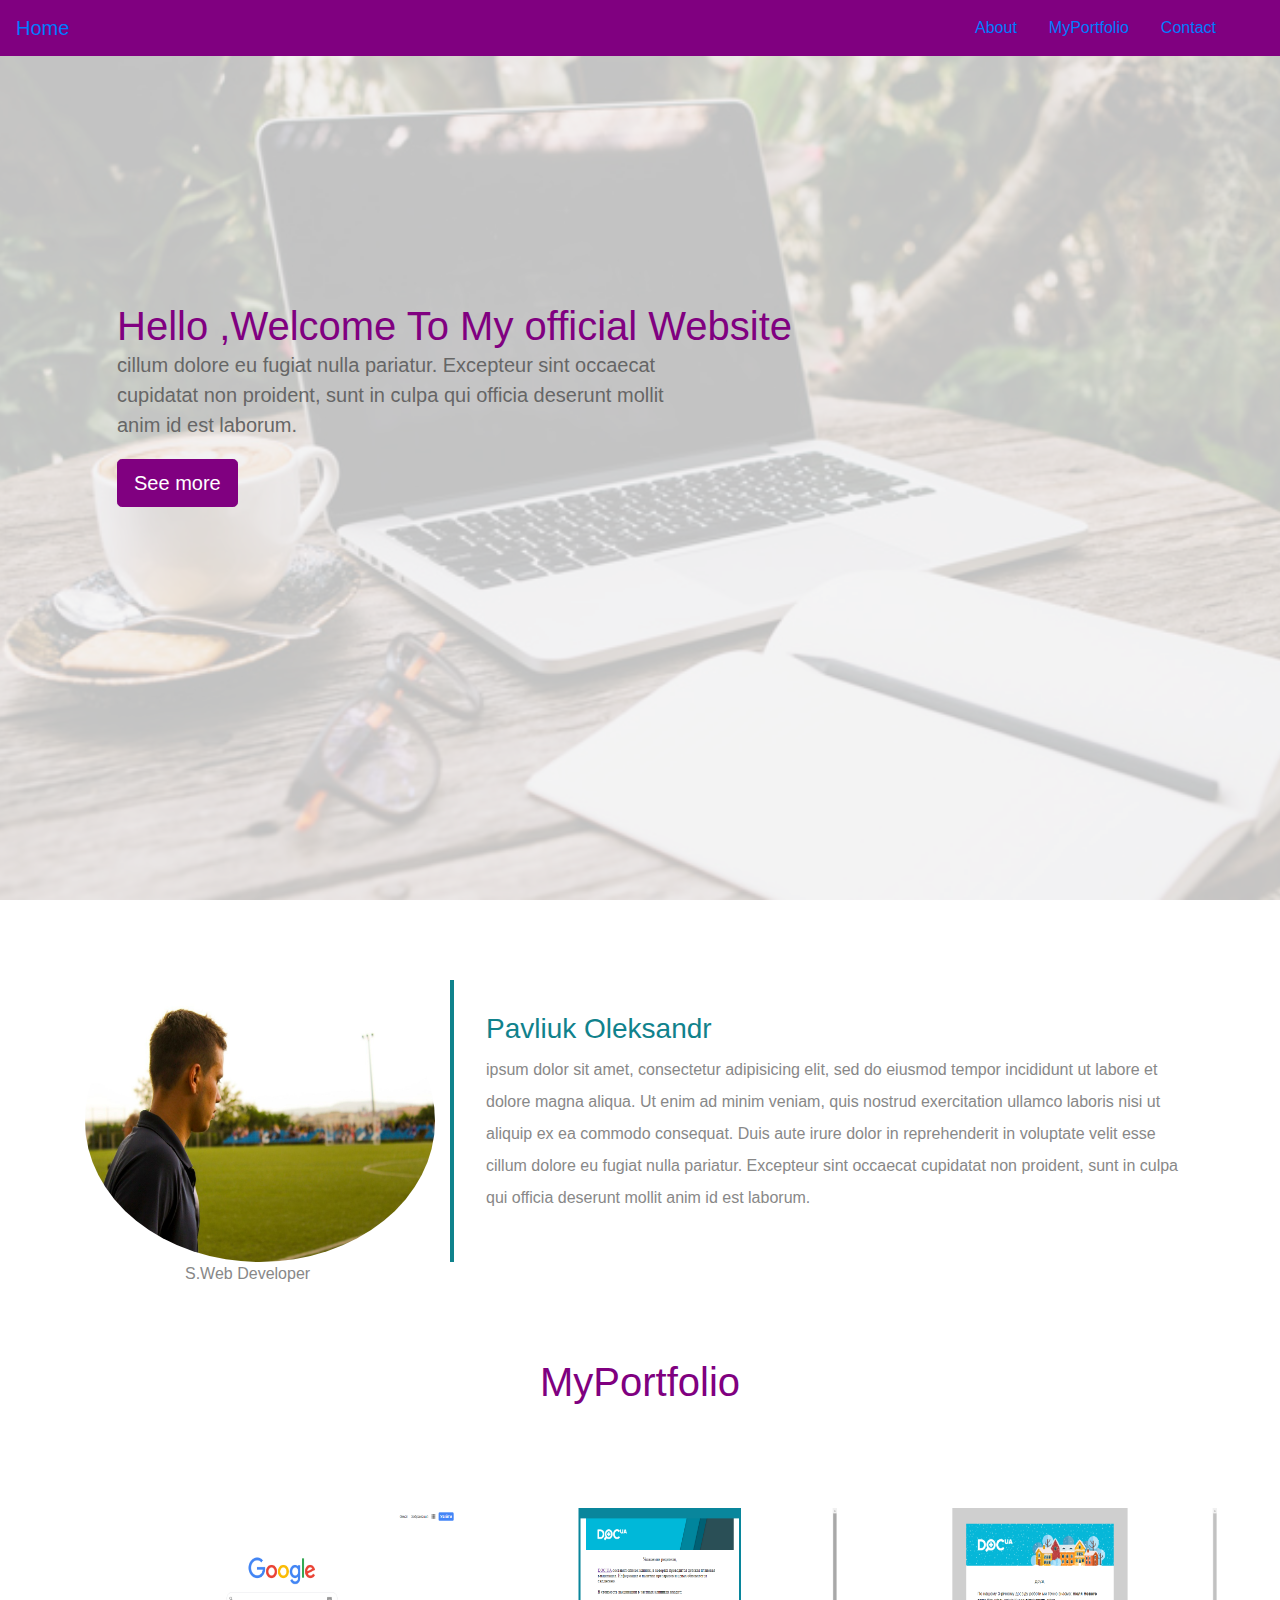
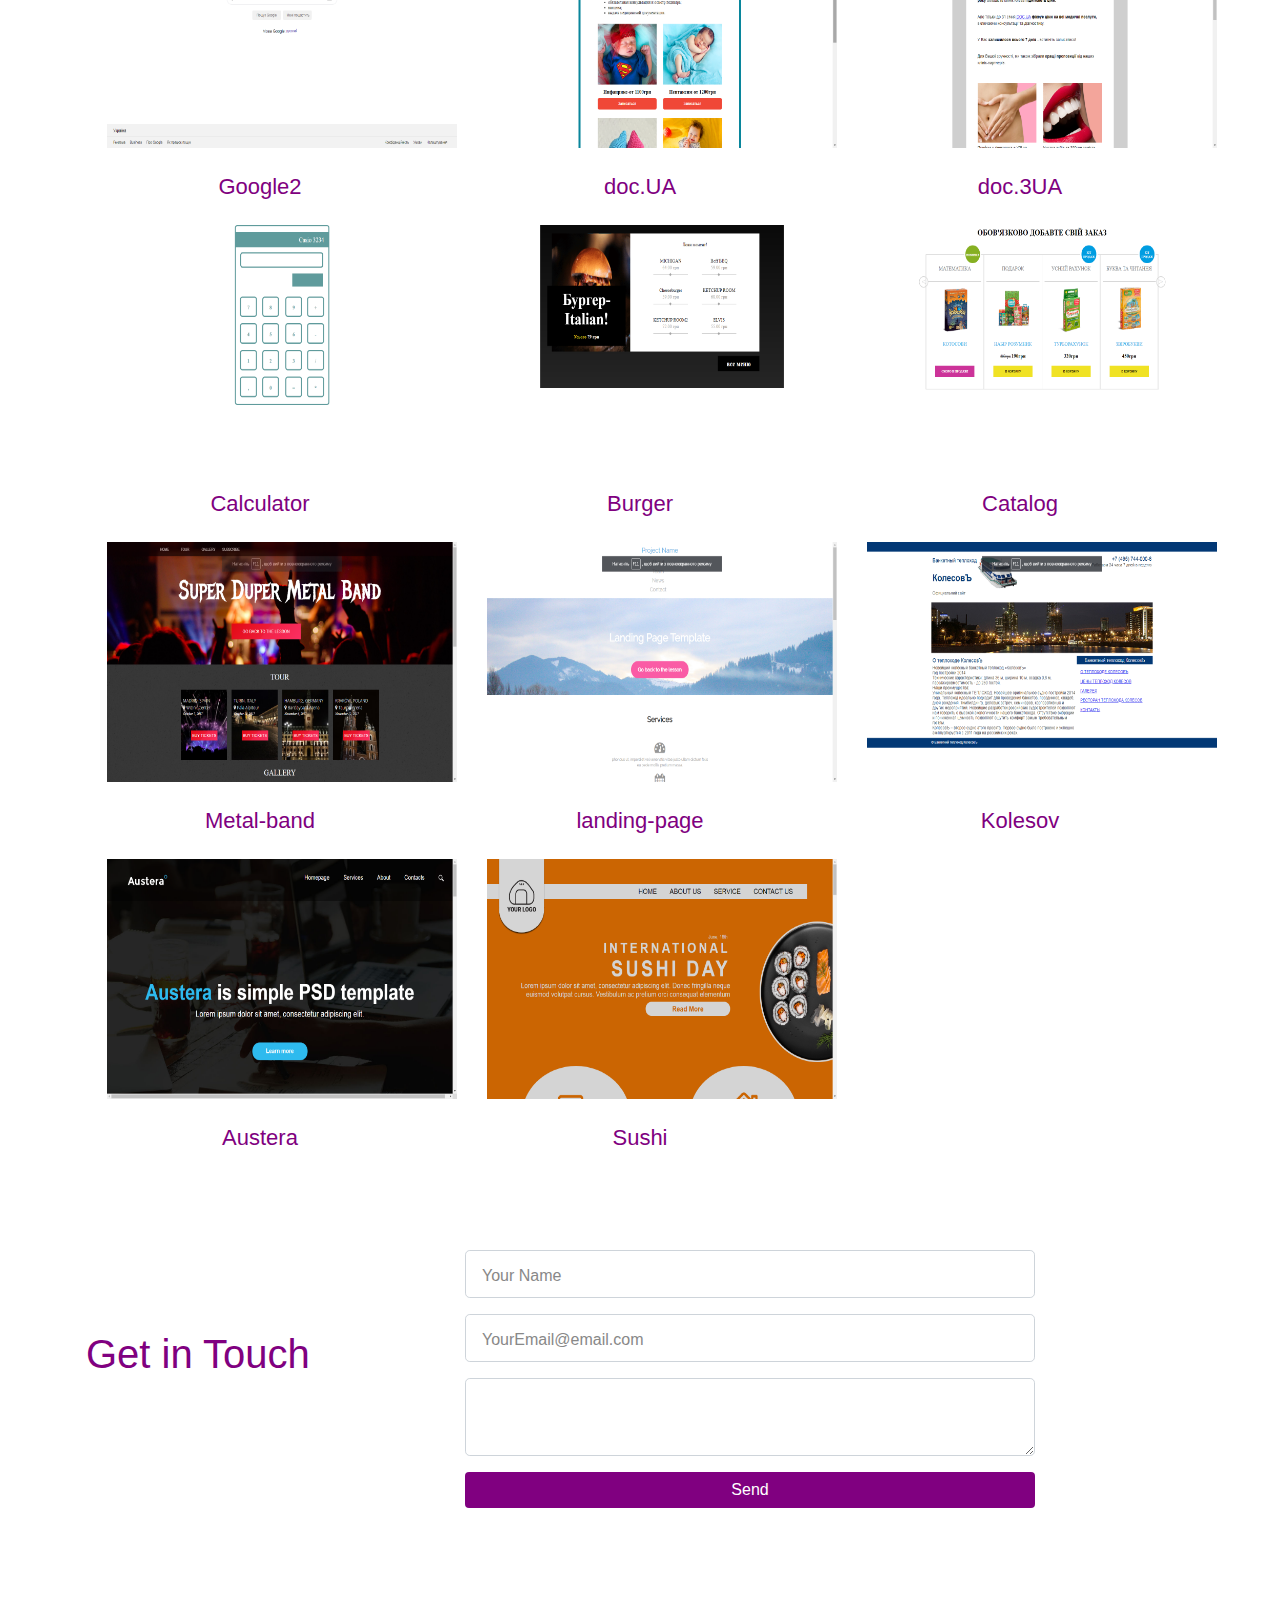
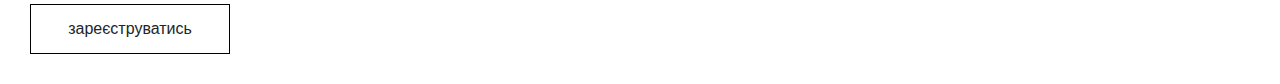
<file: index.html>
<!DOCTYPE html>
<html lang="uk">
	<head>
		<meta name="viewport" content="width=device-width, initial-scale=1.0">
		<meta charset="utf-8"> 
	<title>MyPortfolio</title>
	<link rel="stylesheet" href="https://maxcdn.bootstrapcdn.com/bootstrap/4.0.0/css/bootstrap.min.css" integrity="sha384-Gn5384xqQ1aoWXA+058RXPxPg6fy4IWvTNh0E263XmFcJlSAwiGgFAW/dAiS6JXm" crossorigin="anonymous">
	<link rel="stylesheet" href="styles/styles.css">
</head>
<body>
	<nav class="navbar navbar-expand-lg fixed-top ">  
 		<a class="navbar-brand" href="#">Home</a>
		<button class="navbar-toggler" type="button" data-toggle="collapse" data-target="#navbarSupportedContent" aria-controls="navbarSupportedContent" aria-expanded="false" aria-label="Toggle navigation">  
		 <span class="navbar-toggler-icon"></span>
		</button>
		<div class="collapse navbar-collapse " id="navbarSupportedContent">     
		<ul class="navbar-nav mr-4">
	 	<li class="nav-item">
     	<a class="nav-link" data-value="about" href="#">About</a>    </li>  
		<li class="nav-item">
    	<a class="nav-link " data-value="portfolio"href="#">MyPortfolio</a>    
 		</li>   
		<li class="nav-item"> 
 		<a class="nav-link " data-value="contact" href="#">Contact</a>   
 		</li> 
		</ul> 
		</div>
	 </nav>
	 <header class="header">
	
	 	 <div class="overlay">
	 	 	<div class="container">
	 	 		<div class="description">
   				<h1>Hello ,Welcome To My official Website
    			<p>cillum dolore eu fugiat nulla pariatur. Excepteur sint occaecat cupidatat non    proident, sunt in culpa qui officia deserunt mollit anim id est laborum.
				</p>   
 				<button class="btn btn-outline-secondary btn-lg">See more</button>
 				</h1>  
</div>
	 	 	</div>
	 	 </div>
	 </header>
	 <div class="about" id="about">
	 <div class="container">
	 <div class="row">
	 	<div class="col-lg-4 col-md-4 col-sm-12">
    	<img src="img/photo.jpg" class="img-fluid">
    	<span class="text-justify">S.Web Developer</span>
 		</div>
 		<div class="col-lg-8 col-md-8 col-sm-12 desc">
    	<h3>Pavliuk Oleksandr</h3>
    	<p>ipsum dolor sit amet, consectetur adipisicing elit, sed do eiusmod
		tempor incididunt ut labore et dolore magna aliqua. Ut enim ad minim veniam,
     	quis nostrud exercitation ullamco laboris nisi ut aliquip ex ea commodo
     	consequat. Duis aute irure dolor in reprehenderit in voluptate velit esse
    	 cillum dolore eu fugiat nulla pariatur. Excepteur sint occaecat cupidatat non
     	proident, sunt in culpa qui officia deserunt mollit anim id est laborum.
    </p>
   </div>
	 </div>
	 </div>
	 </div>
	 <div class="portfolio" id="portfolio">
     <h1 class="text-center">MyPortfolio</h1>
 <div class="container">
  <div class="row">
   <div class="col-lg-4 col-md-4 col-sm-12">
    <a href="google2/index.html">
    <img src="img/google.png" class="img-fluid">
   	Google2
   </a>
   </div>
   <div class="col-lg-4 col-md-4 col-sm-12">
    <a href="doc.ua/index.html">
    <img src="img/doc.UA.png" class="img-fluid">
   doc.UA
   </a>
   </div>
   <div class="col-lg-4 col-md-4 col-sm-12">
    <a href="doc.ua3/index.html">
    <img src="img/doc.3UA.png" class="img-fluid">
   doc.3UA
   </a>
   </div>
<div class="col-lg-4 col-md-4 col-sm-12">
    <a href="calculator/index.html">
    <img src="img/calculator.png" class="img-fluid">
   Calculator
   </a>
   </div>
   <div class="col-lg-4 col-md-4 col-sm-12">
    <a href="burger/index.html">
    <img src="img/burger.png" class="img-fluid">
   Burger
   </a>
   </div>
   <div class="col-lg-4 col-md-4 col-sm-12">
    <a href="catalog/index.html">
    <img src="img/catalog.png" class="img-fluid">
   	Catalog
   	</a>
   </div>
<div class="col-lg-4 col-md-4 col-sm-12">
   <a href="metal-band/index.html">
    <img src="img/metal-band.png" class="img-fluid">
 	Metal-band
  </a>
   </div>
   <div class="col-lg-4 col-md-4 col-sm-12">
    <a href="landing-page/index.html">
    <img src="img/landing-page.png" class="img-fluid">
   landing-page
   </a>
   </div>
   <div class="col-lg-4 col-md-4 col-sm-12">
    <a href="kolesov/index.html">
    <img src="img/kolesov.png" class="img-fluid">
   Kolesov
   </a>
   </div>
	<div class="col-lg-4 col-md-4 col-sm-12">
    <a href="austera/index.html">
    <img src="img/austera.png" class="img-fluid">
   Austera
   </a>
   </div>
	 <div class="col-lg-4 col-md-4 col-sm-12">
    <a href="sushi/index.html">
    <img src="img/sushi.png" class="img-fluid">
   Sushi 
   </a>
   </div>  
  </div>
 </div>
</div>
	<div class="contact-form" id="contact">
 <div class="container">
  <form>
   <div class="row">
    <div class="col-lg-4 col-md-4 col-sm-12">
      <h1>Get in Touch</h1> 
    </div>
    <div class="col-lg-8 col-md-8 col-sm-12 right">
       <div class="form-group">
         <input type="text" class="form-control form-control-lg" placeholder="Your Name" name="">
       </div>
       <div class="form-group">
         <input type="email" class="form-control form-control-lg" placeholder="YourEmail@email.com" name="email">
       </div>
       <div class="form-group">
         <textarea class="form-control form-control-lg">
          
         </textarea>
       </div>
       <input type="submit" class="btn btn-secondary btn-block" value="Send" name="">
    </div>
   </div>
  </form>
 </div>
</div>
	<div class="showModal" id="Python">зареєструватись</div>
		
		<div class="modal-my" id="modal">
			<form class="modal-dialog-my" id="applyForm" data-course="FrontEnd">
				<a class="close-my" id="closeModal">&#10006;</a>

				<div class="title-my">Записатись</div>
				<div class="subtitle-my">Залиште Ваші дані і ми зателефонуємо</div>

				<input type="text" class="form-control-my" name="name" id="name" placeholder="Enter Your name:" required>

				<input type="tel" class="form-control-my" name="phone" id="phone" placeholder="Enter Your phonenumber:" required>

				<input type="email" class="form-control-my" name="email" id="email" placeholder="Enter Your email:" required>
				
				<button type="submit">Submit</button>
			</form>

		</div>

		<div class="modal-my" id="thanks">
            <div class="modal-dialog-my">
                <a class="close-my" id="closeThanks">&#10006;</a>
                <div class="title-my">Дякуємо за реєстрацію</div>
                <div class="message-my">Ми Вам зателефонуємо</div>
            </div>
        </div>
	<script src="https://ajax.googleapis.com/ajax/libs/jquery/3.1.1/jquery.min.js"></script>
	<script src="js/jquery.mask.js"></script>
	<script src="https://smtpjs.com/v3/smtp.js"></script>
	<script type="text/javascript" src="js/main.js"></script>
	</body>
	</html>
</file>
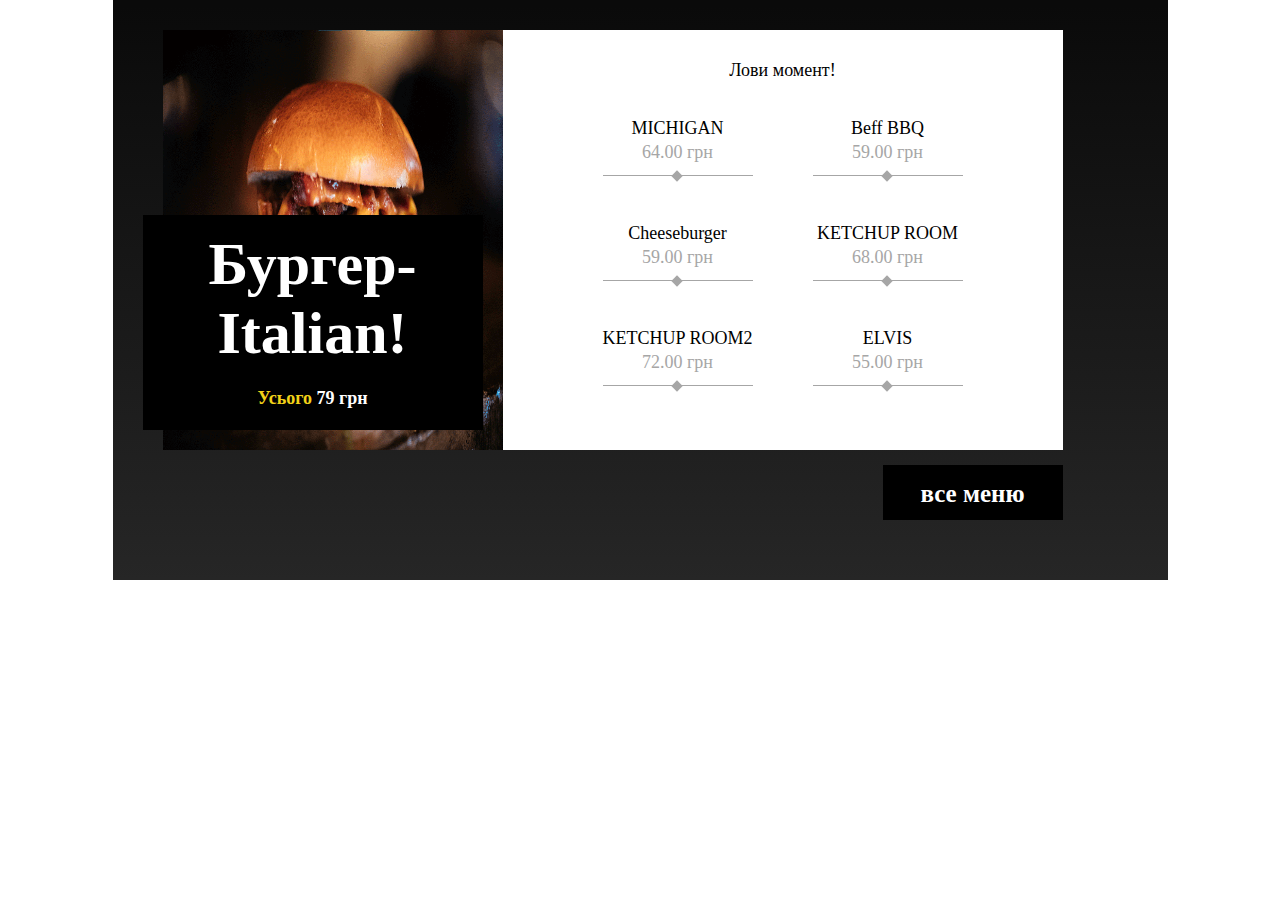
<file: burger/index.html>
<!DOCTYPE html>
<html lang="uk">
	<head>
		<meta charset="utf-8"> 
	<title>Burger</title>
	<link rel="stylesheet" href="styles/styles.css">
</head>
<body>
	<section class="wrap">
		<div class="menu-item">
			<div class="photo-item">
				<img src="img/burger.png" width="340px" height="420px">
			</div>
		<div class="discount">
			<p class="italian">Бургер-Italian!</p>
			<p class="italian_price"><span>Усього</span> 79 грн</p>
		</div>
		<div class="list-item">
			<p>Лови момент!</p>
			<div class="row">
				<div class="list-burger">
					<span>MICHIGAN</span>
					<span class="price">64.00 грн</span>
					<div class="border_block"></div>
				</div>
				<div class="list-burger">
					<span>Beff BBQ</span>
					<span class="price">59.00 грн</span>
					<div class="border_block"></div>
				</div>
				</div>
			<div class="row">
			<div class="list-burger">
					<span>Cheeseburger</span>
					<span class="price">59.00 грн</span>
					<div class="border_block"></div>
				</div>
				<div class="list-burger">
					<span>KETCHUP ROOM</span>
					<span class="price">68.00 грн</span>
					<div class="border_block"></div>
				</div>
				</div>
				<div class="row">
			<div class="list-burger">
					<span>KETCHUP ROOM2</span>
					<span class="price">72.00 грн</span>
					<div class="border_block"></div>
				</div>
				<div class="list-burger">
					<span>ELVIS</span>
					<span class="price">55.00 грн</span>
					<div class="border_block"></div>
				</div>
				</div>
			</div>
		</div>
		</div>
		<div class="btn_menu">
			<a href="#">все меню</a>
	</div>
	</section>
</body>
</html>
</file>
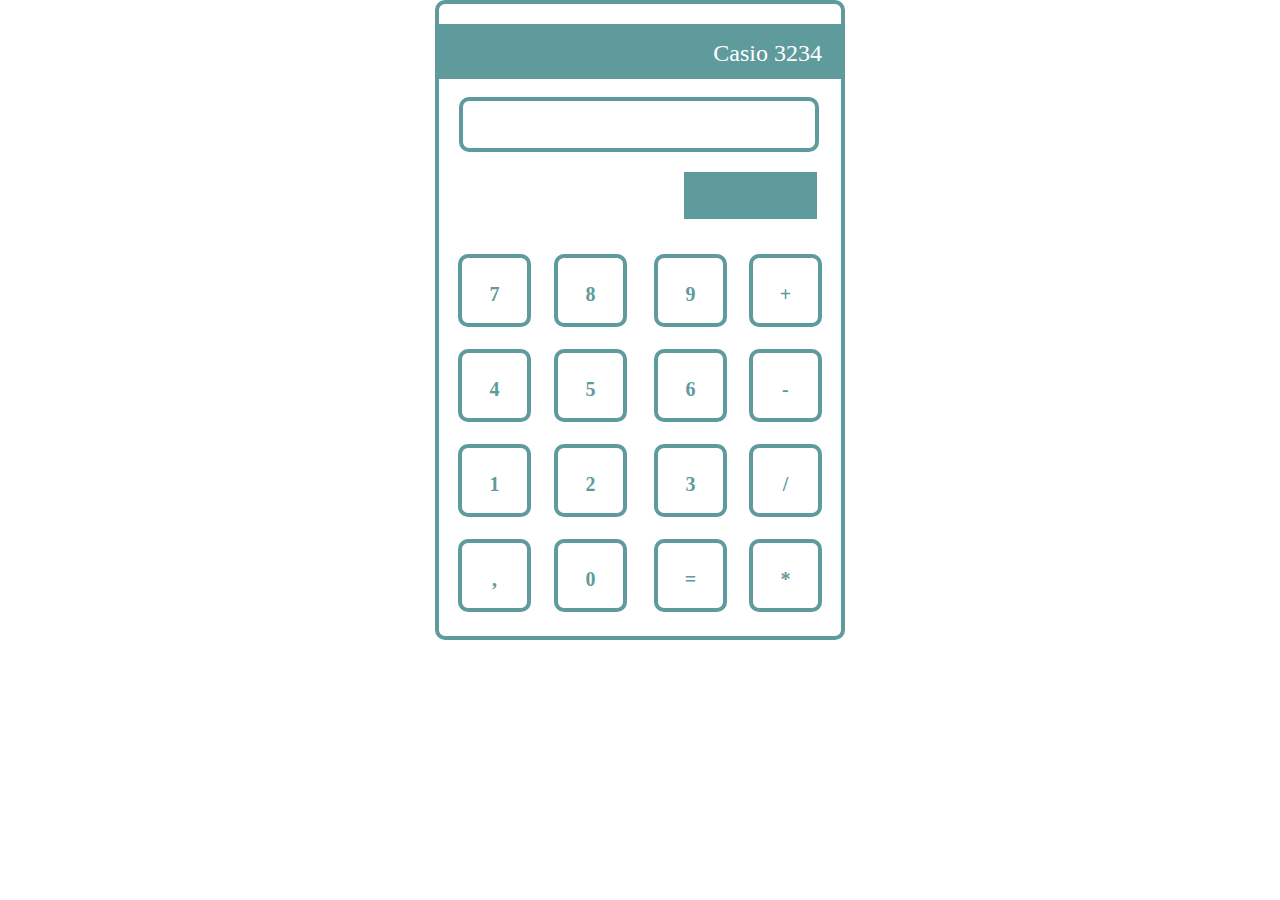
<file: calculator/index.html>
<!DOCTYPE html>
<html lang="uk">
	<head>
		<meta charset="utf-8"> 
	<title>Calculator</title>
	<link rel="stylesheet" href="styles/styles.css">
</head>
<body>
	<div class="wrap">
	<div class="logo">
		<span>Casio 3234</span>
	</div>
	<form>
		<input class="input_line" type="text" dir="rtl" name="#">
	</form>
	<section class="batery">
		<div class="batery-block"></div>
	</section>
	<section class="keyboard">
		<div class="row">
      <div class="btn">7</div>
       <div class="btn">8</div>
       <div class="btn">9</div>
       <div class="btn">+</div>
    </div>
    <div class="row">
      <div class="btn">4</div>
       <div class="btn">5</div>
       <div class="btn">6</div>
       <div class="btn">-</div>
    </div>
    <div class="row">
      <div class="btn">1</div>
       <div class="btn">2</div>
       <div class="btn">3</div>
       <div class="btn">/</div>
    </div>
    <div class="row">
      <div class="btn">,</div>
       <div class="btn">0</div>
       <div class="btn">=</div>
       <div class="btn">*</div>
    </div>
		
	</section>
	</div>
</body>
</html>
</file>
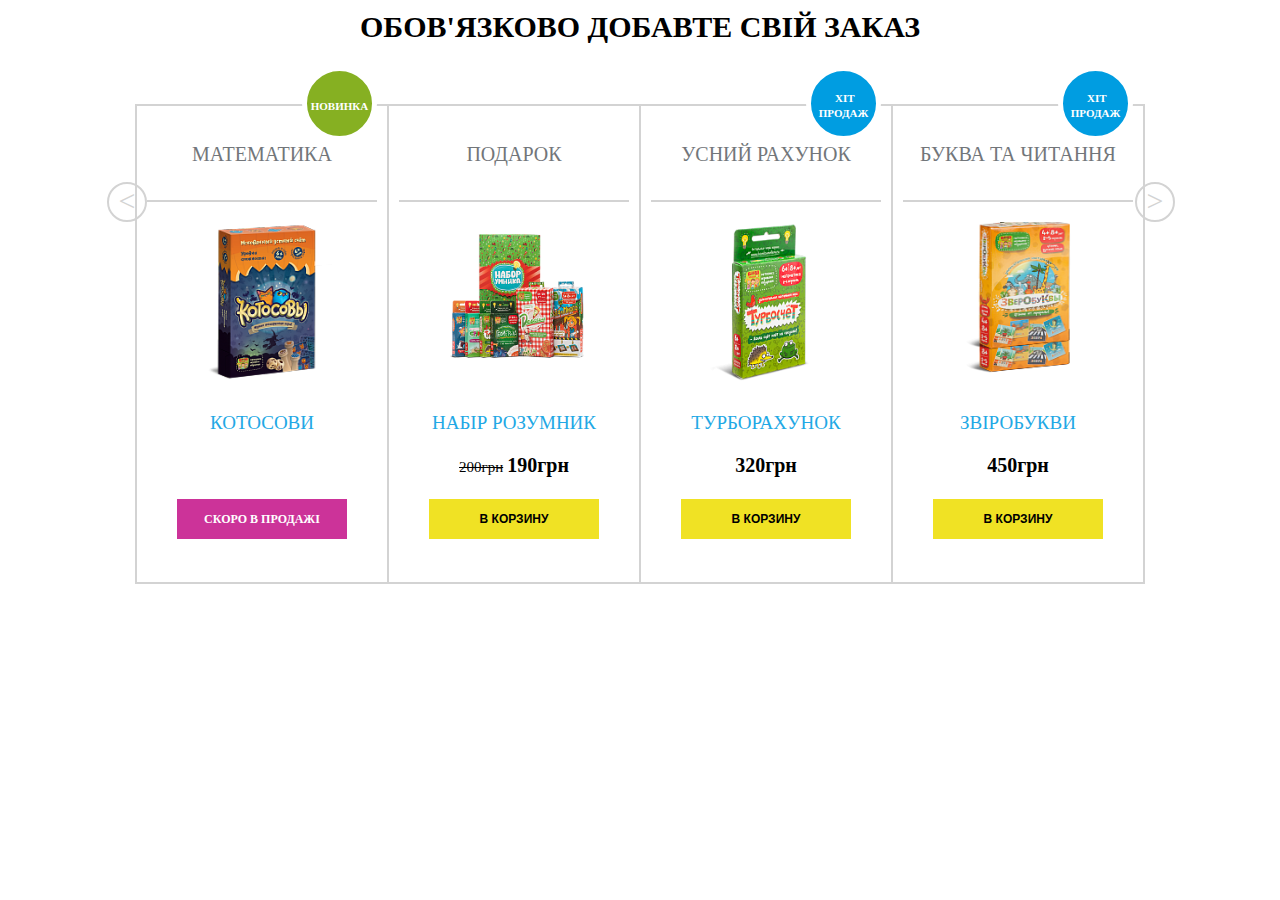
<file: catalog/index.html>
<!DOCTYPE html>
<html lang="uk">
	<head>
		<meta charset="utf-8"> 
	<title>Catalog</title>
	<link rel="stylesheet" href="styles/styles.css">
</head>
<body>
	<section class="slider">
		<p class="slider-title"> Обoв'язково добавте свій заказ</p>
		<div class="product-wrap">
			<div class="btn-slider-left">&#60;</div>
			<div class="btn-slider-right">&#62;</div>
		<div class="product">
			<div class="category">Математика
			<div class="new-product">новинка
			</div>
			</div>
			<div class="image-category">
				<img src="img/math.png" width="135px" height="160px">
			</div>
			<div class="name-product">Котосови</div>
		<div class="soon">
			Скоро в продажі
		</div>
		</div>
		<div class="product">
			<div class="category">Подарок</div>
			<div class="image-category">
				<img src="img/g1.png" width="135px" height="160px">
			</div>
			<div class="name-product">набір розумник</div>
			<div class="price-product">
				<span class="old-price-product">200грн</span>
				<span class="new-price-product">190грн</span>
			</div>
			<button class="btn-product">в корзину</button>
		</div>
		<div class="product">
			<div class="category">Усний Рахунок
			<div class="hit-sales"><span class="hit-sales-text"> хіт продаж</span>
			</div>
			</div>
			<div class="image-category">
				<img src="img/tc.png" width="135px" height="160px">
			</div>
			<div class="name-product">турборахунок</div>
			<div class="price-product">
				<span class="new-price-product">320грн</span>
			</div>
			<button class="btn-product">в корзину</button>
		</div>
		<div class="product">
			<div class="category">Буква та читання
			<div class="hit-sales"><span class="hit-sales-text"> хіт продаж</span>
			</div>
			</div>
			<div class="image-category">
				<img src="img/zb.png" width="135px" height="160px">
				</div>
			<div class="name-product">звіробукви</div>
			<div class="price-product">
				<span class="new-price-product">450грн</span>
			</div>
			<button class="btn-product">в корзину</button>
			</div>
		</div>
	</section>
</body>
</html>
</file>
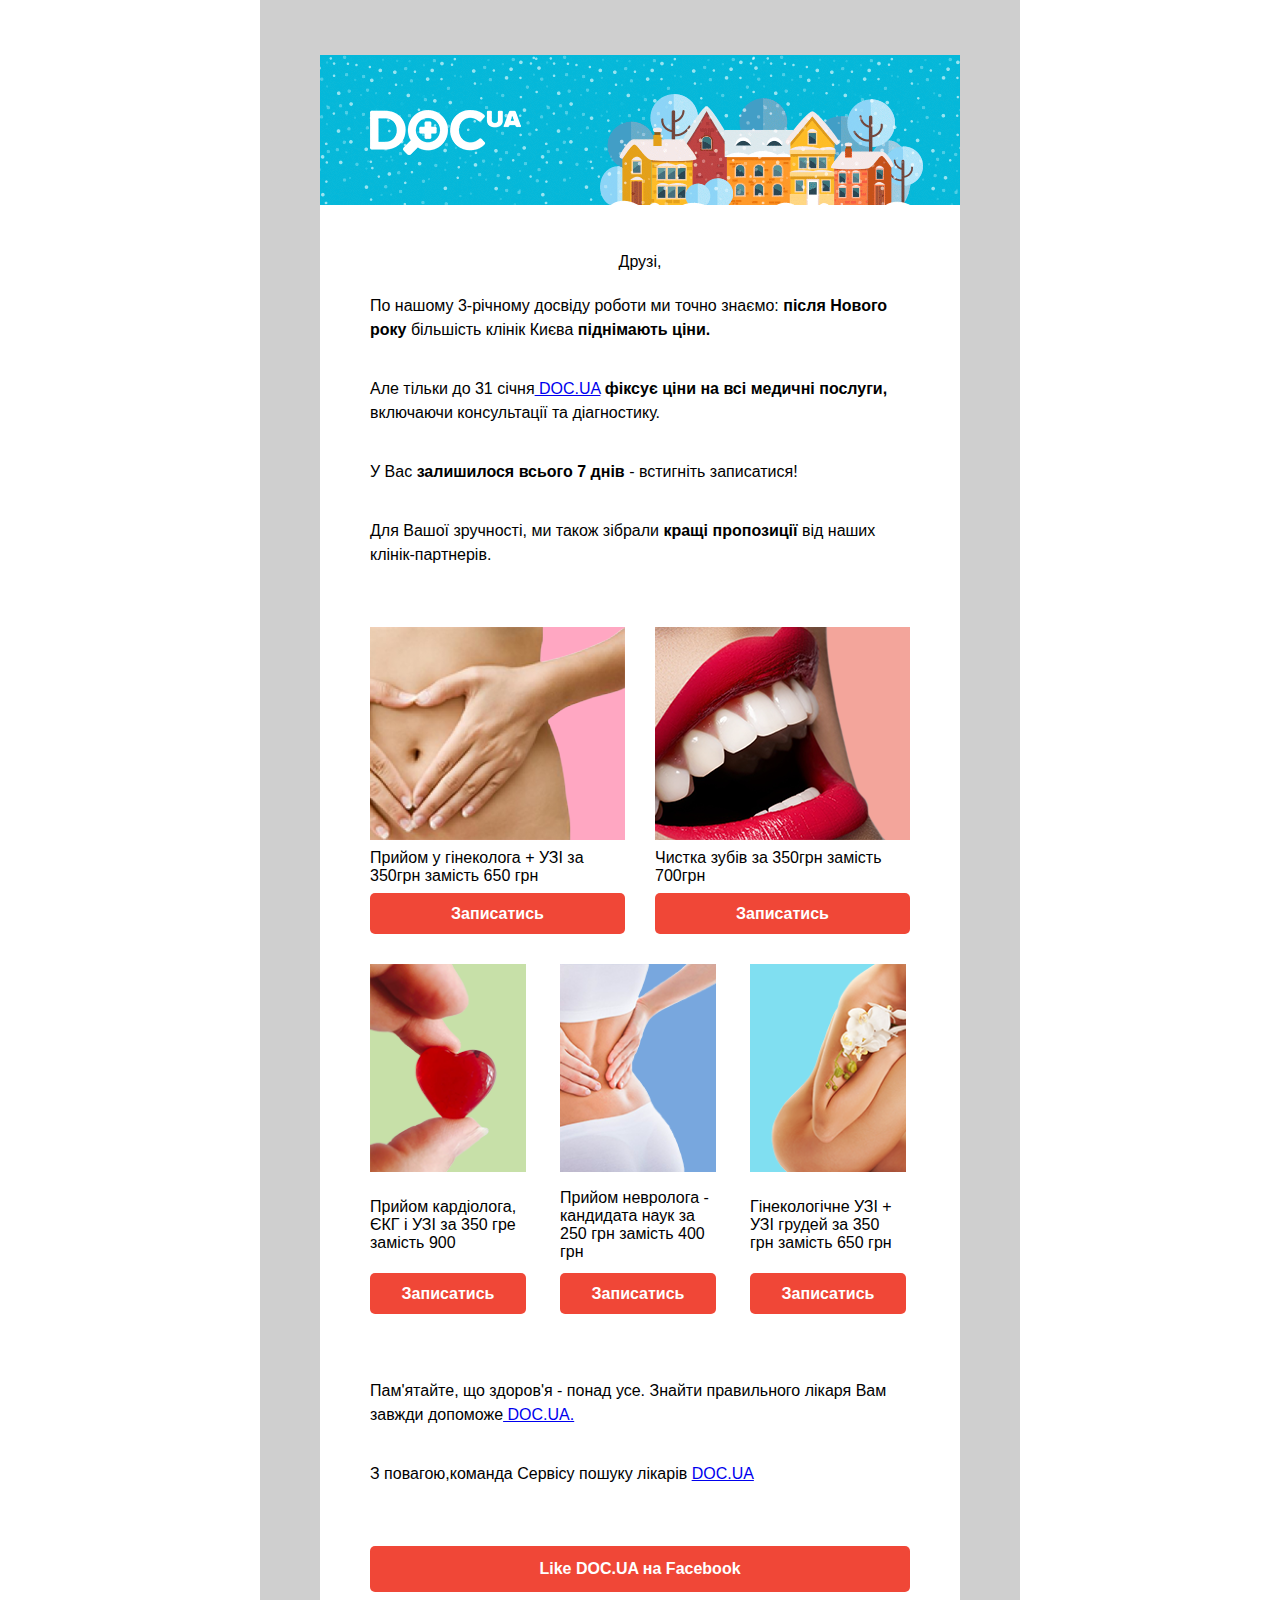
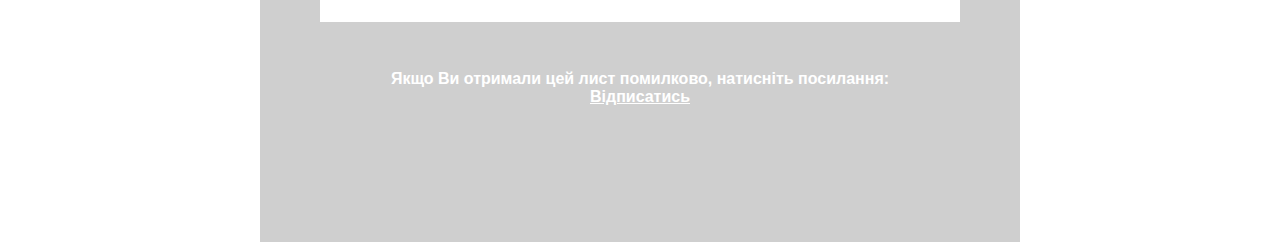
<file: doc.ua 3/index.html>
<!DOCTYPE html>
<html lang="uk">
	<head>
		<meta charset="utf-8"> 
	<title>DOC.UA</title>
	<link rel="stylesheet" href="styles/styles.css">
</head>
<body>
	<div class="page-wrap">
		<div class="main-wrap">
			<header>
				<img src="img/header.png">
			</header>
			<section>
				<div class="main-text">
				<p>
				<span class="text-center">Друзі,</span>
					 По нашому 3-річному досвіду роботи ми точно знаємо: <strong>після Нового року</strong> більшість клінік Києва <strong>піднімають ціни.</strong>
					</p>
					<p>  Але тільки до 31 січня<a href="#"> DOC.UA</a> <strong>фіксує ціни на всі медичні послуги,</strong> включаючи консультації та діагностику.</p>
					<p>У Вас <strong>залишилося всього 7 днів</strong> - встигніть записатися!</p>
					<p>Для Вашої зручності, ми також зібрали<strong> кращі пропозиції</strong> від наших клінік-партнерів.</p>
				</div>
			<div class="row">
				<div class="offer">
					<div class="offer-img">
						<img src="img/i1.png" alt="">
					</div>
					<div class="offer__text">
						Прийом у гінеколога + УЗІ за 350грн замість 650 грн
					</div>
					<div class="offer__btn">
						<a href="#" class="btn">Записатись</a>
					</div>
				</div>
			<div class="offer">
					<div class="offer-img">
						<img src="img/i2.png" alt="">
					</div>
					<div class="offer__text">
						Чистка зубів за 350грн замість 700грн
					</div>
					<div class="offer__btn">
						<a href="#" class="btn">Записатись</a>
					</div>
			</div>
			<div class="clearfix"></div>
		</div>
			<div class="row row_down">
				<div class="offer offer_down">
					<div class="offer-img">
						<img src="img/i3.png" alt="">
					</div>
					<div class="offer__text">
						Прийом кардіолога, ЄКГ і УЗІ за 350 гре замість 900
					</div>
					<div class="offer__btn">
						<a href="#" class="btn">Записатись</a>
					</div>
				</div>
			<div class="offer offer_down">
					<div class="offer-img">
						<img src="img/i4.png" alt="">
					</div>
					<div class="offer__text">
						Прийом невролога - кандидата наук за 250 грн замість 400 грн
					</div>
					<div class="offer__btn">
						<a href="#" class="btn">Записатись</a>
					</div>
			</div>
			<div class="offer offer_down">
					<div class="offer-img">
						<img src="img/i5.png" alt="">
					</div>
					<div class="offer__text">
						Гінекологічне УЗІ + УЗІ грудей за 350 грн замість 650 грн
					</div>
					<div class="offer__btn">
						<a href="#" class="btn">Записатись</a>
					</div>
			</div>
			<div class="clearfix"></div>
			</div>
			<div class="main-text">
				<p>
				Пам'ятайте, що здоров'я - понад усе. Знайти правильного лікаря Вам завжди допоможе<a href="#"> DOC.UA.</a>
				</p>
				<p>
				З повагою,команда Сервісу пошуку лікарів <a href="#"> DOC.UA</a>
				</p>
			</div>
			<a href="#" class="btn btn_contact"> Like DOC.UA на Facebook</a>
			</section>
	<footer>
		<span>Якщо Ви отримали цей лист помилково, натисніть посилання:
		</span>
		<span>
		<a href="#">Відписатись</a>	
</span>
	</footer>
	</div>
</body>
</html>
</file>
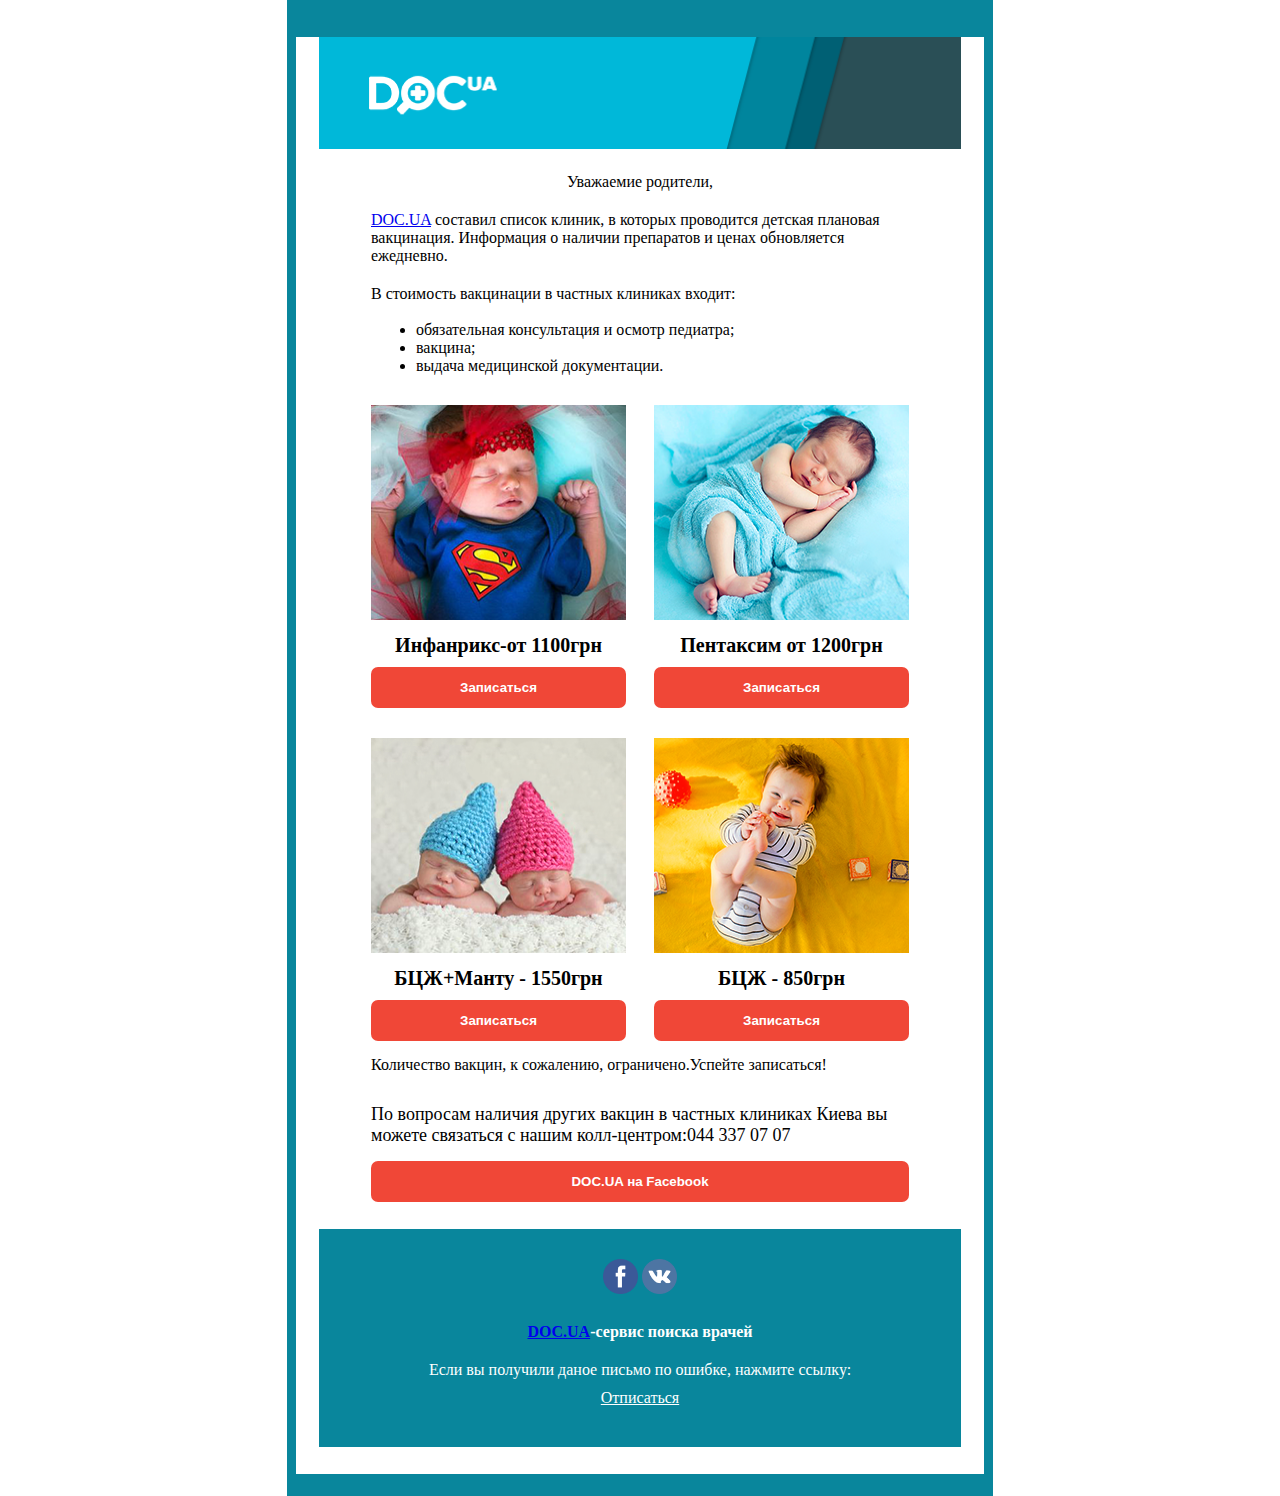
<file: doc.ua/index.html>
<!DOCTYPE html>
<html lang="uk">
	<head>
		<meta charset="utf-8"> 
	<title>DOC.UA</title>
	<link rel="stylesheet" href="styles/styles.css">
</head>
<body>
	<div class="color">
		<div class="white">
			<header>
				<img src="img/header.png" alt="doc.ua"
				width="642px" height="112px">
			</header>
			<section class="main">
				<div class="text">
					<p class="par">Уважаемие родители,</p>
					<p class="docua"><a href="https://doc.ua/">DOC.UA</a> составил список клиник, в которых проводится детская плановая вакцинация. Информация о наличии препаратов и ценах обновляется ежедневно.</p>
					<p>В стоимость вакцинации в частных клиниках входит:</p>
					<nav>
						<ul>
							<li>
								<a>обязательная консультация и осмотр педиатра;</a>
							</li>
							<li>
								<a>вакцина;</a>
							</li>
							<li>
								<a>выдача медицинской документации.</a>
							</li>
						</ul>
					</nav>
				</div>
			<div class="photo">
				<div class="row">
					<div class="photo11">
						<img src="img/i1.png" width="255px" height="215px">
						<p>Инфанрикс-от 1100грн</p>
						<button>Записаться</button>
					</div>
					<div class="photo11">
						<img src="img/i2.png" width="255px" height="215px">
						<p>Пентаксим от 1200грн</p>
						<button>Записаться</button>
					</div>
				</div>
			<div class="row">
				<div class="photo11">
					<img src="img/i3.png" width="255px"
					height="215px">
					<p>БЦЖ+Манту - 1550грн</p>
					<button>Записаться</button>
				</div>
				<div class="photo11">
					<img src="img/i4.png" width="255px"
					height="215px">
					<p>БЦЖ - 850грн</p>
					<button>Записаться</button>
				</div>
			</div>
			<div class="text1">
				<p>Количество вакцин, к сожалению, ограничено.Успейте записаться!</p>
				<p>По вопросам наличия других вакцин в частных клиниках Киева вы можете связаться с нашим колл-центром:044 337 07 07</p>
				<button>DOC.UA на Facebook</button>
			</div>
			</div>
			</section>
		<footer>
			<div class="social">
			<img src="img/facebook.png" width="35px" height="35px">
			<img src="img/vk.png" width="35px" height="35px">
			</div>
			<div class="info">
			<p><a href="#">DOC.UA</a>-сервис поиска врачей</p>
			<p>Если вы получили даное письмо по ошибке, нажмите ссылку:</p>
			<a class="info" href="#">Отписаться</a>
			</div>
		</footer>
		</div>
	</div>
</body>
</html>
</file>
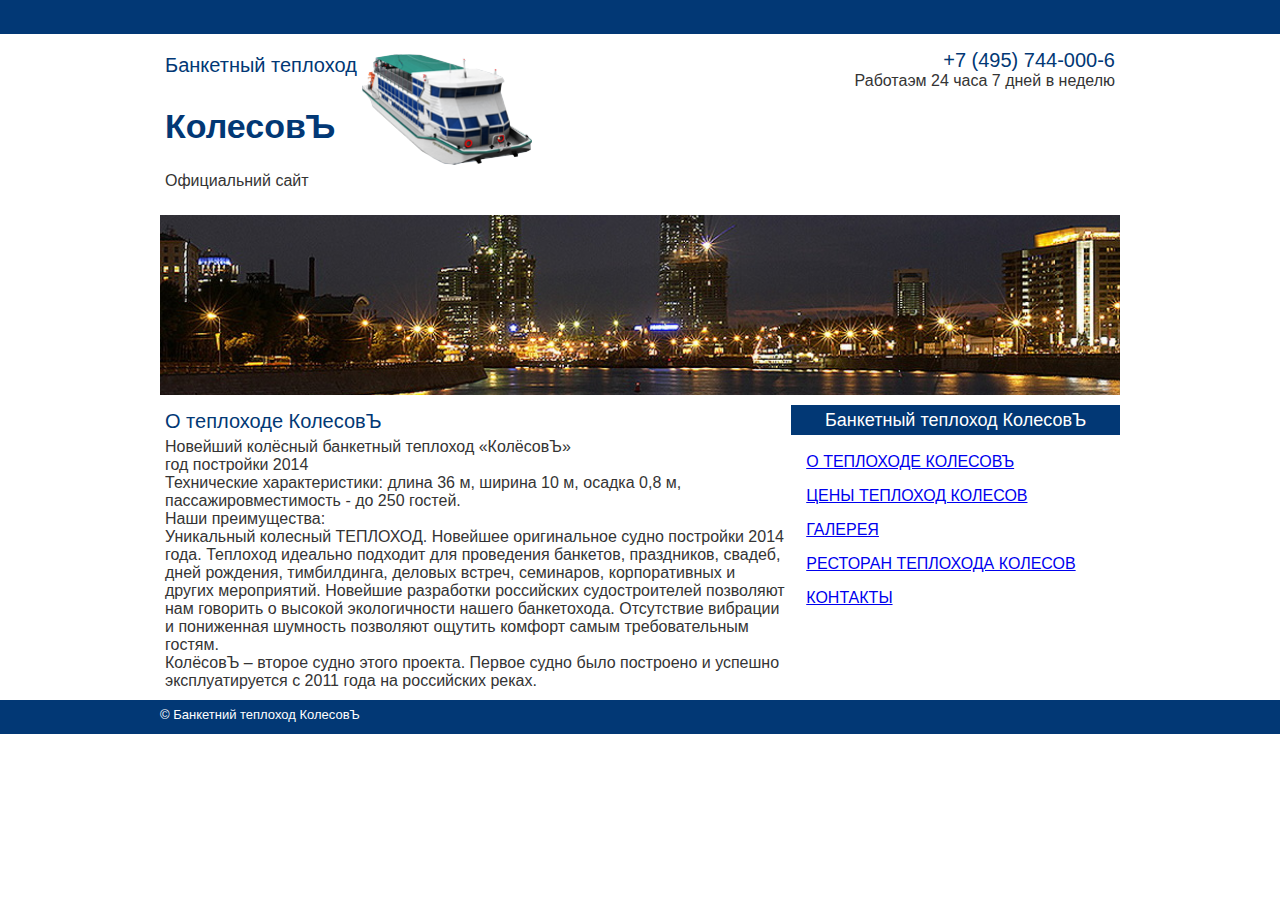
<file: kolesov/index.html>
<!DOCTYPE html>
<html lang="uk">
	<head>
		<meta name="viewport" content="width=device-width, initial-scale=1.0">
		<meta charset="utf-8"> 
	<title>Kolesov</title>
	<link rel="stylesheet" href="styles/styles.css">
</head>
<body>
	<div class="wrap">
		<div class="content">
		<header>
			<div class="logo">
				<div class="logo-text">
				<p class="style">Банкетный теплоход</p>
				<h1>КолесовЪ</h1>
				<span class="font-style">Официальний сайт</span>
				</div>
				<div class="image-logo">
					<img src="img/ship.png" alt="">
			</div>
			<div class="work-info">
				<a href="tel:+7(495)744-000-6">+7 (495) 744-000-6</a>
				<span class="font-style">Работаэм 24 часа 7 дней в неделю</span>
			</div>
		</div>
		</header>
			<div class="image-main"></div>
		<section class="main">
			<div class="info">
				<div class="koleso">
					Банкетный теплоход КолесовЪ
				</div>
			<nav>
				<ul>
					<li>
						<a href="#">о теплоходе колесовЪ</a>
					</li>
					<li>
						<a href="#"> цены теплоход колесов</a>
					</li>
					<li>
						<a href="#"> галерея</a>
					</li>
					<li>
						<a href="#"> ресторан теплохода колесов</a>
					</li>
					<li>
						<a href="#"> контакты</a>
					</li>
				</ul>
			</nav>
			</div>
			<div class="main-text">
			<p class="style">О теплоходе КолесовЪ</p>
			
				<span class="font-style">Новейший колёсный банкетный теплоход «КолёсовЪ»</span>
				<span class="font-style">год постройки 2014</span>
				<span class="font-style">Технические характеристики:  длина 36 м, ширина 10 м, осадка 0,8 м, пассажировместимость - до 250 гостей. </span>
				<span class="font-style">Наши преимущества:</span>
				<span class="font-style">Уникальный колесный ТЕПЛОХОД. Новейшее оригинальное судно постройки 2014 года. Теплоход идеально подходит для проведения банкетов, праздников, свадеб, дней рождения, тимбилдинга, деловых встреч, семинаров, корпоративных и других мероприятий. Новейшие разработки российских судостроителей позволяют нам говорить о высокой экологичности нашего банкетохода. Отсутствие вибрации и пониженная шумность позволяют ощутить комфорт самым требовательным гостям.
				</span>	
				<span class="font-style">КолёсовЪ – второе судно этого проекта. Первое судно было построено и успешно эксплуатируется с 2011 года на российских реках.</span>
			</div>
			
		</section>	
	<footer>
		© Банкетний теплоход КолесовЪ
	</footer>
	</div>
	</div>
</body>
</html>
</file>
<file: styles/styles.css>
.navbar{ 
	background:#800080;
}
.nav-link .navbar-brand{
	color: #f4f4f4; 
	cursor: pointer;
}
.nav-link{ 
	margin-right: 1em !important;
}
.nav-link:hover{ 
	background: #f4f4f4; 
	color: #f97300; 
}
.navbar-collapse{ 
	justify-content: flex-end;
}
.navbar-toggler{  
	background:#fff !important;
}
.header{
 background-image: url('../img/main.png');
 background-attachment: fixed;
 background-size: cover;
 background-position: center;
}
.overlay{
 position: absolute;
 min-height: 100%;
 min-width: 100%;
 left: 0;
 top: 0;
 background: rgba(244, 244, 244, 0.79);
}
.description{
	position: absolute;
    top: 30%;
    margin: auto;
    padding: 2em;
}
.description h1{
 color:#800080 ;
}
.description p{
 color:#666;
 font-size: 20px;
 width: 50%;
 line-height: 1.5;
}
.description button{
 border:1px  solid #800080;
 background:#800080;
 color:#fff;
}
.about{
 margin: 4em 0;
 padding: 1em;
 position: relative;
}
.about h1{
 color:#F97300;
 margin: 2em;
}
.about img{
 height: 100%;
 width: 100%;
 border-radius: 50%
}
.about span{
 display: block;
 color: #888;
 position: absolute;
 left: 115px;
}
.about .desc{
 padding: 2em;
 border-left:4px solid #10828C;
}
.about .desc h3{
 color: #10828C;
}
.about .desc p{
 line-height:2;
 color:#888;
}
.portfolio{
 margin: 4em 0;
 position: relative; 
 text-align: center;
}
.portfolio h1{
 color:#800080;
 margin: 2em; 
}
.portfolio img{
  height: 15rem;
  width: 100%;
  margin: 1em;
}
.portfolio a{
	font-size:22px;
	color: #800080;
	text-decoration: none; 
}
.contact-form{
 margin: 6em 0;
 position: relative;  
}
.contact-form h1{
 padding:2em 1px;
 color: #800080; 
}
.contact-form .right{
 max-width: 600px;
}
.contact-form .right .btn-secondary{
 background:  #800080;
 color: #fff;
 border:0;
}
.contact-form .right .form-control::placeholder{
 color: #888;
 font-size: 16px;
}
.showModal{
    width:200px;
    height: 50px;
    display: -webkit-flex;
    display: -moz-flex;
    display: -ms-flex;
    display: -o-flex;
    display: flex;
    justify-content: center;
    -ms-align-items: center;
    align-items: center;
    border:1px solid #000;
    cursor:pointer;
    margin:30px;
}
.showModal-my:hover{
    box-shadow: inset 0px 0px 1px black;
}
.modal-my{
    z-index: 1;
    position: fixed;
    left:0;
    right: 0;
    top: 0;
    bottom: 0;
    font-family: 'Open Sans', sans-serif;
    background-color: rgba(0,0,0,0.5);
    visibility: hidden;
    opacity: 0;
    transition-duration: 0.5s;
}
.modal-my.show-my{
    visibility: visible;
    opacity: 1;
}
.modal-my.show-my .modal-dialog-my{
    top:50%;
}
.modal-dialog-my{
    position: fixed;
    top: 0%;
    left: 50%;
    transform: translate(-50%, -50%);
    padding: 30px 50px 30px;
    background-color: #0b2fa1;
    font-family: 'Open Sans', sans-serif;
    color: #fff;
    width: 480px;
    max-width: 90%;
    box-shadow: 0px 0px 100px black;
    position: relative;
    transition-duration: 0.5s;
}
.modal-dialog-my .close-my{
    cursor: pointer;
    position: absolute;
    top:-13px;
    right: -13px;
    background-color: #0b2fa1;
    border: 3px solid white;
    color:#fff !important;
    width: 30px;
    height: 30px;
    border-radius: 50%;
    text-align: center;
    display: flex;
    justify-content: center;
    align-items: center;
}
.modal-my .title-my{
    font-size: 22px;
    font-weight: bold;
    margin: 5px 0;
}
.modal-my .message-my{
    margin: 10px 0 ;
}
.modal-my input{
    padding: 5px;
    width: 90%;
    margin: 5px 0;
}
.modal-my button{
    cursor: pointer;
    font-weight: bold;
    font-size: 14px;
    background: white;
    border: 1px solid rgba(0,0,0,0.4);
    padding: 8px 40px;
    border-radius: 5px;
    margin: 5px 0;
}
.modal-my button:hover{
    box-shadow: inset 0px 0px 1px black;
}
.modal-my .info-my{
    line-height: 1.3em;
}
</file>
<file: burger/styles/styles.css>
*{
	margin: 0;
	padding: 0;
	box-sizing: border-box;
}
.wrap{
	margin: 0 auto;
	padding-left: 50px;
	padding-top: 30px;
	width: 1055px;
	min-height: 580px;
background: #0a0a0a; /* Old browsers */
background: -moz-linear-gradient(top,  #0a0a0a 1%, #262626 100%); /* FF3.6-15 */
background: -webkit-linear-gradient(top,  #0a0a0a 1%,#262626 100%); /* Chrome10-25,Safari5.1-6 */
background: linear-gradient(to bottom,  #0a0a0a 1%,#262626 100%); /* W3C, IE10+, FF16+, Chrome26+, Opera12+, Safari7+ */
filter: progid:DXImageTransform.Microsoft.gradient( startColorstr='#0a0a0a', endColorstr='#262626',GradientType=0 ); /* IE6-9 */
}
.menu-item{
	width: 900px;
	min-height: 420px;
	background: white;
	position: relative;
	display: flex;
}
.photo-item{
	width: 340px;
	height: 420px;
}
.discount{
	width: 340px;
	height: 215px;
	background: black;
	position: absolute;
	bottom: 20px;
	left: -20px;
}
.italian{
	padding-top: 15px;
	padding-left:25px; 
	padding-right: 25px;
	font-weight: bold;
	font-size: 60px;
	text-align: center;
	color:white;
}
.italian_price{
	padding-top: 20px;
	color: white;
	font-size: 18px;
	font-weight: bold;
	text-align: center;
}
.italian_price span{
	color: #f2d218;
}
.list-item{
	width: 100%;
	padding: 0 100px;
	text-align: center;
}
.list-item p{
	padding-top: 30px;
	font-size: 18px;
	text-align: center;
}
.row{
	display: flex;
	justify-content: space-between;
	padding: 10px 0;
}
.list-burger{
	position: relative;
	width: 150px;
	height: 85px;
	padding-top: 25px;
	border-bottom: 1px solid #a6a6a6;
}
.list-burger span{
	display: block;
	font-size: 18px;
	line-height: 24px;
}
.price{
	color: #a6a6a6;
}
.border_block{
	width: 8px;
	height: 8px;
	background: #a6a6a6;
	position: absolute;
	bottom: -5px;
	left: 70px;
	transform: rotate(45deg);
}
.btn_menu{
	width: 180px;
	height: 55px;
	background: black;
	text-align: center;
	padding-top: 15px;
	position: relative;
	bottom: -15px;
	left: 720px;
}
.btn_menu a{
	color: white;
	font-size: 25px;
	text-decoration: none;
	font-weight: bold;
}
.btn_menu:hover{
	cursor: pointer;
}
</file>
<file: calculator/styles/styles.css>
:root{
	--brand-color: #5f9b9c;
	--border: 4px solid #5f9b9c;
}
*{
	margin: 0;
	padding: 0;
	box-sizing: border-box;
}
.wrap{
	margin: 0 auto;
	width: 410px;
	height: 640px;
	border: var(--border);
	border-radius: 10px;	
}
.logo{
	width: 100%;
	height: 55px;
	margin-top: 20px;
	background-color: var(--brand-color);
}
.logo span{
	padding-top: 16px;
	padding-right: 19px;
	text-align: right;
	display: block;
	font-size: 24px;
	color: white;
}
.input_line{ 
    width: 360px;
    height: 55px;
    border-radius: 10px;
    border: var(--border);
    margin-top: 18px;
    outline: none;
    position: relative;
    left: 20px;
	font-size: 43px;
	color: var(--brand-color);
}
.batery-block{
	position: relative;
	top: 20px;
	left: 245px;
	width: 133px;
	height: 47px;
	background-color: var(--brand-color);
}
.keyboard{
	padding-top: 30px;
	height: 400px;
}
.row{
	position: relative;
	top: 0;
  	left: 0;
  	right: 0;
  	bottom: 0;
  	margin: 0 auto;
	margin-top: 25px;
	width: 94%;
	height: 70px;
}
.btn{
	position: absolute;
	height: 73px;
  	width: 73px;
  	border: var(--border);
  	border-radius:10px;
  	text-align: center;
  	line-height:73px;
  	color: var(--brand-color);
  	font-size:20px;
  	font-weight: 700;
  	cursor: pointer;
}
.btn:nth-child(1){
  left: 7px;  
}
.btn:nth-child(2){
  left: 103px; 
}
.btn:nth-child(3){
  left: 203px;
}
.btn:nth-child(4){
  right: 7px;
}
.btn:hover{
  transform: scale(1.1);
  transition: all 0.1s  ease;
}
</file>
<file: catalog/styles/styles.css>
:root{
	--border:2px solid #d3d3d3;
}
*{
	margin: 0;
	padding: 0;
	box-sizing: border-box;
}
.slider{
	margin: 0 auto;
	width: 1030px;
	padding-top: 10px;
	padding-left: 10px;
	padding-right: 10px;
}
.slider-title{
	text-align: center;
	font-size: 30px;
	text-transform: uppercase;
	font-weight: bold;
}
.product-wrap{
	display: flex;
	margin-top: 60px;
	border: var(--border);
	min-height: 480px;
	position: relative;
}
.btn-slider-left{
	width: 40px;
	height: 40px;
	text-align: center;
	font-size: 30px;
	color: #d3d3d3;
	border: var(--border);
	border-radius: 50%;
	position: absolute;
	top: 76px;
	left: -30px;
}
.btn-slider-right{
	width: 40px;
	height: 40px;
	text-align: center;
	font-size: 30px;
	color: #d3d3d3;
	border: var(--border);
	border-radius: 50%;
	position: absolute;
	top: 76px;
	right: -30px;
}
.btn-slider-right, .btn-slider-left:hover{
	cursor: pointer;
}
.new-product{	
	font-weight: bold;
    font-size: 11px;
    line-height: 70px;
    color: #fff;
    width: 75px;
    height: 75px;
    border-radius: 50%;
    position: absolute;
    top: -40px;
    left: 155px;
    border: 5px solid #fff;
    background-color: #86b022;
}    
.hit-sales{
	font-weight: bold;   
    font-size: 11px;
    color: #fff;
    width: 75px;
    height: 75px;
    border-radius: 50%;
    position: absolute;
    top: -40px;
    left: 155px;
    border: 5px solid #fff;
    background-color: #009de1;
    white-space: pre-wrap;
}
.hit-sales-text{
	display: block;
	line-height: 15px;
	padding-top: 20px;
}
.product{
	width: 25%;
	padding: 0 10px;
	position: relative;
	border-right: var(--border);
}
.category{
	width: 100%;
	height: 96px;
	font-size: 20px;
	line-height:96px;
	color: #72767a;
	text-transform: uppercase;
	text-align: center;
	border-bottom: var(--border);
	position: relative;
}
.image-category{ 
	width:100%;
	height:210px;
	position: relative;
	top: 20px;
	left: 50px;
}
.name-product{
	text-transform: uppercase;
	text-align: center;
	color: #22a8e5;
	font-size: 19px;
}
.price-product{
	text-align: center;
	padding-top: 20px;
}
.old-price-product{
	font-size: 15px;
	text-decoration: line-through;
}
.new-price-product{
	font-size: 20px;
	font-weight: bold;
}
.soon{
	width: 170px;
	height: 40px;
	color: white;
	background: #cc3399;
	text-transform: uppercase;
	text-align: center;
	line-height: 40px;
	font-size: 12px;
	font-weight: bold;
	position: relative;
	left: 30px;
	top: 65px;
}
.btn-product{
	width: 170px;
	height: 40px;
	background: #f0e224;
	border: none;
	text-transform: uppercase;
	text-align: center;
	line-height: 40px;
	font-size: 12px;
	font-weight: bold;
	position: relative;
	left: 30px;
	top: 22px;
}
.btn-product:hover{
	cursor: pointer;
}
.product-wrap:last-child {
	border-right: none;
}
</file>
<file: doc.ua 3/styles/styles.css>
:root{
	--brand-color: #cfcfcf;
	--btn-color: #f04737;
}
*{
	margin: 0;
	padding: 0;
	box-sizing: border-box;
}
body{
	font-family: arial, sans-serif;
}
img{
	display: block;
	width: 100%;
}
.page-wrap{
	width: 760px;
	margin: 0 auto;
	padding:55px 60px 110px;
	background-color: var(--brand-color);
}
.main-wrap{
	background-color: #fff;
}
header{
	height: 140px;
}
section{
	padding: 20px 50px 30px;
}
.text-center{
	text-align: center;
}
.main-text{
	padding-top: 35px;
	padding-bottom: 25px;
	line-height: 1.5;
}
.main-text>p>span{
display: block;
padding-bottom: 20px;
}
.main-text>p{
	padding-bottom: 35px;
}
.row{
	margin-right:-30px;
	margin-bottom: 30px; 
}
.offer{
	display: flex;
	flex-direction: column;
	justify-content: space-between;
	width: 255px;
	min-height: 307px;
	float: left;
	margin-right: 30px;
}
.row_down{
height: 100%;
}
.offer_down{
	width: 156px;
	min-height: 350px;
	margin-right: 34px;	
}
.clearfix{
	clear: both;
}
.offer-img{
	height: 213px;
}
.btn{
	display: block;
	height: 41px;
	border-radius: 5px;
	text-decoration: none;
	font-weight: bold;
	text-align: center;
	line-height: 41px;
	color: #fff;
	background-color: var(--btn-color);
}
.btn_contact{
	height: 46px;
	line-height: 46px;
}
footer{
	padding-top: 48px;
    min-height: 110px;
    background-color: var(--brand-color);
}
footer span{
	display: block;
	text-align: center;
	color: #fff;
}
footer span:first-child, footer span:last-child{
	font-weight: bold;
}
footer>span:last-child>a{
	color: #fff;
}
</file>
<file: doc.ua/styles/styles.css>
*{
	margin: 0;
	padding: 0;
	box-sizing: border-box;
}
.color{
	width: 706px;
	margin: 0 auto;
	background-color: #09869c;
	padding-top: 37px;
	padding-left: 9px;
	padding-right: 9px;
	padding-bottom: 22px;
}
.white{
	background-color: white;
	padding-bottom: 27px;
}
header{
	text-align: center;
}
.main{
	padding: 0 75px 27px;
}
.par{
	text-align: center;
}
.text p{
	padding-top: 20px;
}
.text ul{
	padding-top: 18px;
	padding-left: 45px;
}
.row{
	display: flex;
	justify-content: space-between;
}
.photo11 {
	padding-top: 30px;
	width: 255px;
	text-align: center;
}
.photo11 p{
	text-align: center;
	padding: 10px 0;
	font-size: 20px;
	font-weight: bold;
}
button{
	width: 100%;
	padding: 13px 0;
	color: white;
	font-weight: bold;
	background-color: #f04737;
	border: none;
	border-radius: 7px;
	cursor: pointer;
}
.text1 p:nth-child(2n){
	font-size: 18px;
}
.text1 p{
	padding:  15px 0;
}
footer{
	margin: 0 auto;
	width: 642px;
	text-align: center;
	background-color: #09869c;
	padding-bottom: 25px;
}
.social{
	padding-top: 30px;
}
.info{
	padding: 15px 0;
	color: white;
}
.info p{
	padding:  10px 0;
}
.social img{
	cursor: pointer;
}
.info p:nth-child(1){
	font-weight: bold;
}
</file>
<file: kolesov/styles/styles.css>
:root{
	--brand-color:#023875;
	--border: 34px solid #023875;
}
*{
	margin: 0;
	padding: 0;
	box-sizing: border-box;
}
body{
	font-family: arial, sans-serif;
}
img{
	display: block;
	width: 100%;
}
header{
	padding-bottom: 10px;
}
.wrap{
	position: relative;
	border-top: var(--border);
	border-bottom: var(--border);
	padding: 0 10px;
}
.content{
	max-width: 960px;
	text-align: center;
    margin: 0 auto;
}
.logo{
	position: relative;
}
.logo h1{
	font-size: 34px;
	color: var(--brand-color);
}
.work-info a{
	text-decoration: none;
	font-size:20px;
	color: var(--brand-color);
}
.style{
	padding: 5px 0;
	font-size: 20px;
	color: var(--brand-color);
}
.font-style{
	display: block;
	color: #343434;
}
.image-logo{
	width: 170px;
	padding-top: 20px;
    padding-bottom: 40px;
    margin: 0 auto;
}
.image-main{
	width: 100%;
	min-height: 180px;
	background-image: url(../img/town.png);
	background-repeat: no-repeat;
	background-size: cover;
	background-position: center;
}
.info{
	padding-top: 10px;
	width: 100%;
}
.koleso{
	padding-top: 5px;
	height: 30px;
	width: 100%;
	font-size: 18px;
	color: #fff;
	background: var(--brand-color);
	text-align: center;
}
.info ul{
	padding: 5px 0;
	text-transform: uppercase;
	padding-left: 15px;
	list-style-type: none;
}
.info li a:hover{
	color: #fff;
}
.info li{
	padding: 8px 0;
}
.info li:hover{
	cursor: pointer;
	background: var(--brand-color);
}
.info li a:hover{
	color:#fff;
}
footer{
	font-size: 13px;
	color: #fff;
	position: absolute;
	bottom: -22px;
}
@media screen and (min-width: 856px) {
	.logo{
		display: flex;
		text-align: justify;
	}
}
@media screen and (min-width: 856px) {
	.logo-text{
		padding: 15px 5px;
		display: flex;
		justify-content: space-between;
		flex-direction: column;
	}	
}

@media screen and (min-width: 856px) {
	.image-logo{
		margin-left: 0px;
	}

}
@media screen and (min-width: 856px) {
	.work-info{
		padding: 15px 5px;
		text-align: right;	
	}	
}
@media screen and (min-width: 856px) {
	.main{
		display: flex;
		flex-direction:row-reverse;
	}
}
@media screen and (min-width: 856px) {
	.main-text{
		text-align: left;
		width: 190%;
		padding:10px 5px;
	}
}
@media screen and (min-width: 856px) {
	.info ul{
		padding-top: 10px;
		text-align: left;
	}
</file>
